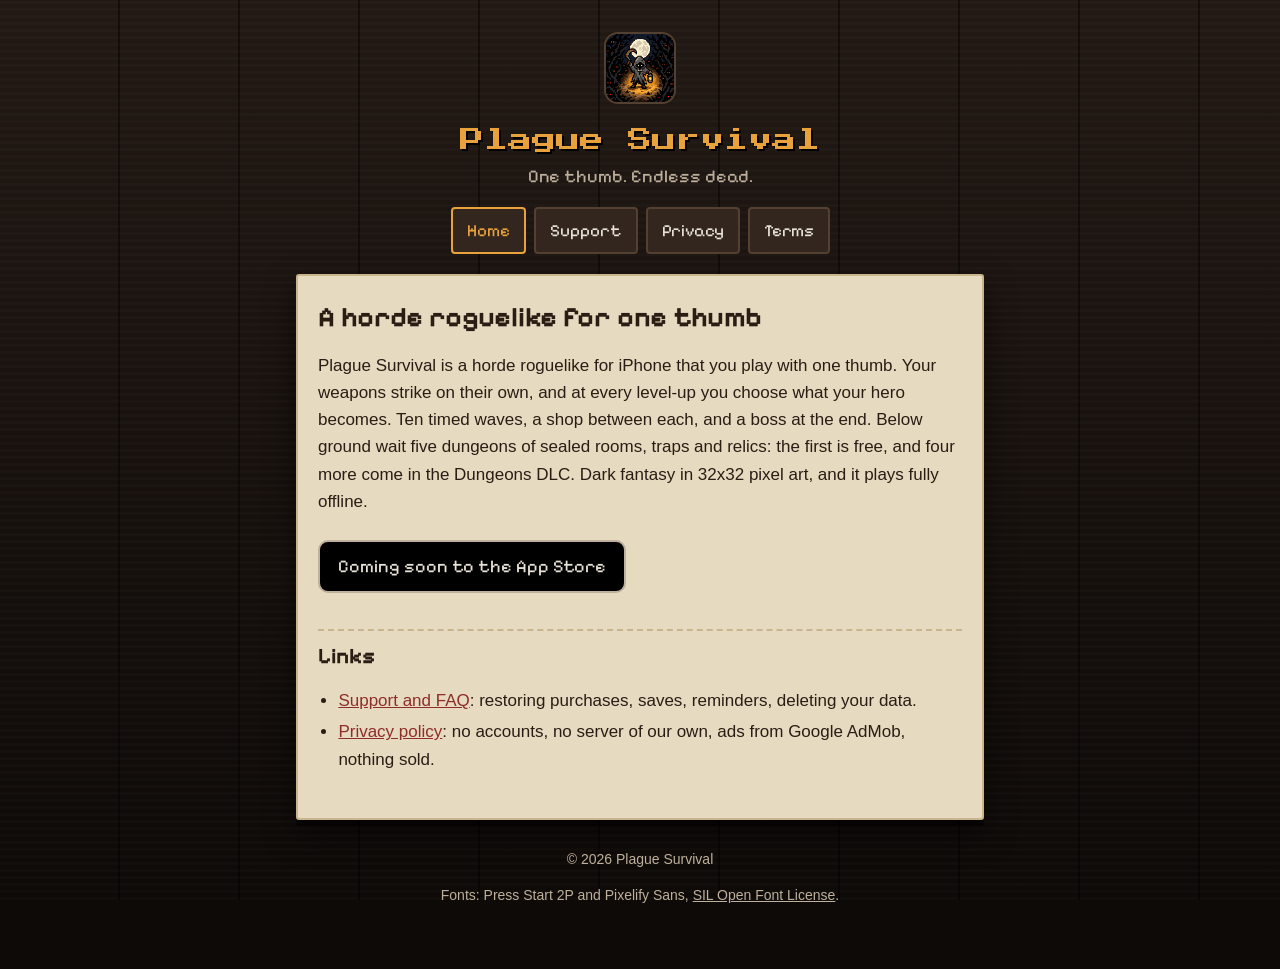
<file: index.html>
<!doctype html>
<html lang="en">
<head>
<meta charset="utf-8">
<meta name="viewport" content="width=device-width, initial-scale=1">
<title>Plague Survival</title>
<meta name="description" content="Plague Survival: a one-thumb dark fantasy horde roguelike for iPhone.">
<link rel="icon" href="icon.png">
<link rel="stylesheet" href="style.css">
</head>
<body>
<div class="wrap">
  <header class="top">
    <a href="./"><img src="icon.png" alt="Plague Survival icon"></a>
    <p class="title">Plague Survival</p>
    <p class="tagline">One thumb. Endless dead.</p>
    <nav>
      <a href="./" aria-current="page">Home</a>
      <a href="support.html">Support</a>
      <a href="privacy.html">Privacy</a>
      <a href="terms.html">Terms</a>
    </nav>
  </header>

  <main class="sheet">
    <h1>A horde roguelike for one thumb</h1>
    <p>Plague Survival is a horde roguelike for iPhone that you play with one thumb. Your weapons strike on their own, and at every level-up you choose what your hero becomes. Ten timed waves, a shop between each, and a boss at the end. Below ground wait five dungeons of sealed rooms, traps and relics: the first is free, and four more come in the Dungeons DLC. Dark fantasy in 32x32 pixel art, and it plays fully offline.</p>

    <!-- [[FILL IN: after the app is live, replace the span below with Apple's official "Download on the App Store" badge (developer.apple.com/app-store/marketing/guidelines/) linking to the App Store page]] -->
    <p><span class="badge">Coming soon to the App Store</span></p>

    <h2>Links</h2>
    <ul>
      <li><a href="support.html">Support and FAQ</a>: restoring purchases, saves, reminders, deleting your data.</li>
      <li><a href="privacy.html">Privacy policy</a>: no accounts, no server of our own, ads from Google AdMob, nothing sold.</li>
    </ul>
  </main>

  <footer>
    <p>&copy; 2026 Plague Survival</p>
    <p>Fonts: Press Start 2P and Pixelify Sans, <a href="fonts/PressStart2P-OFL.txt">SIL Open Font License</a>.</p>
  </footer>
</div>
</body>
</html>
</file>
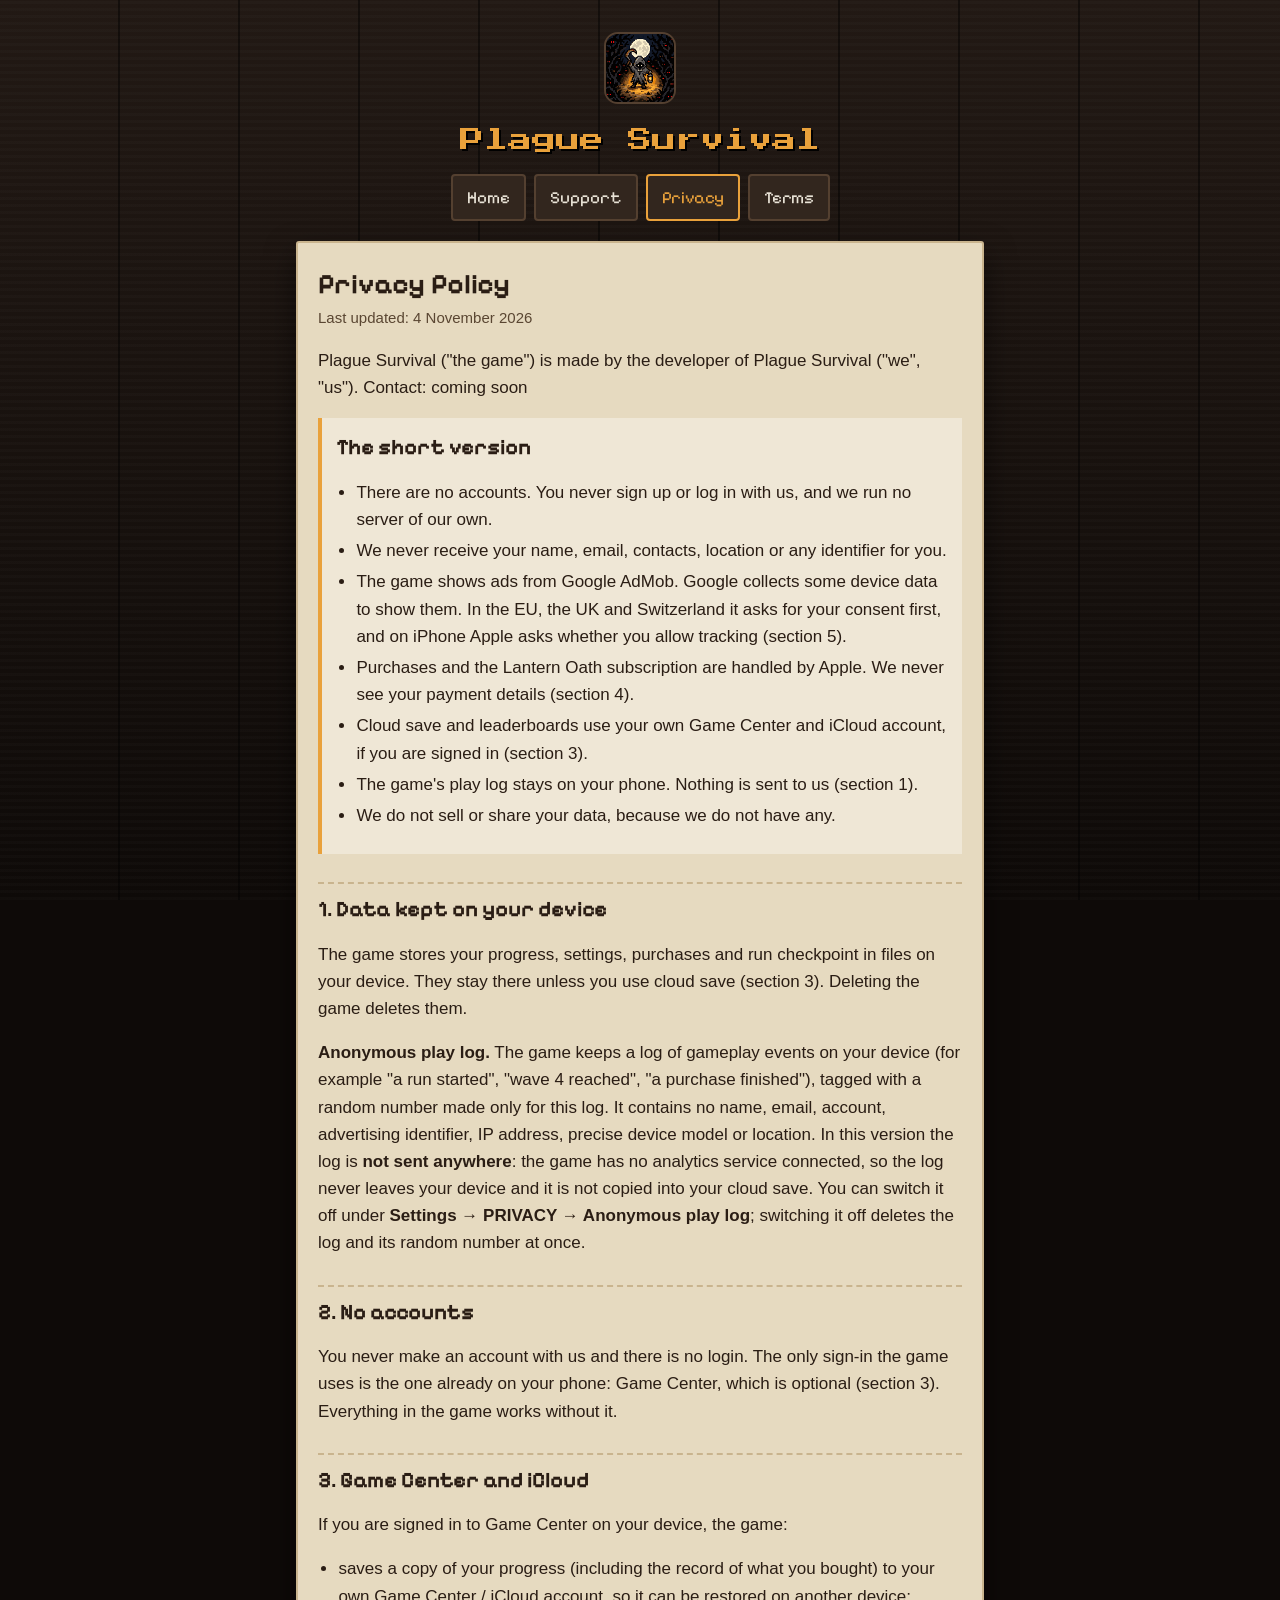
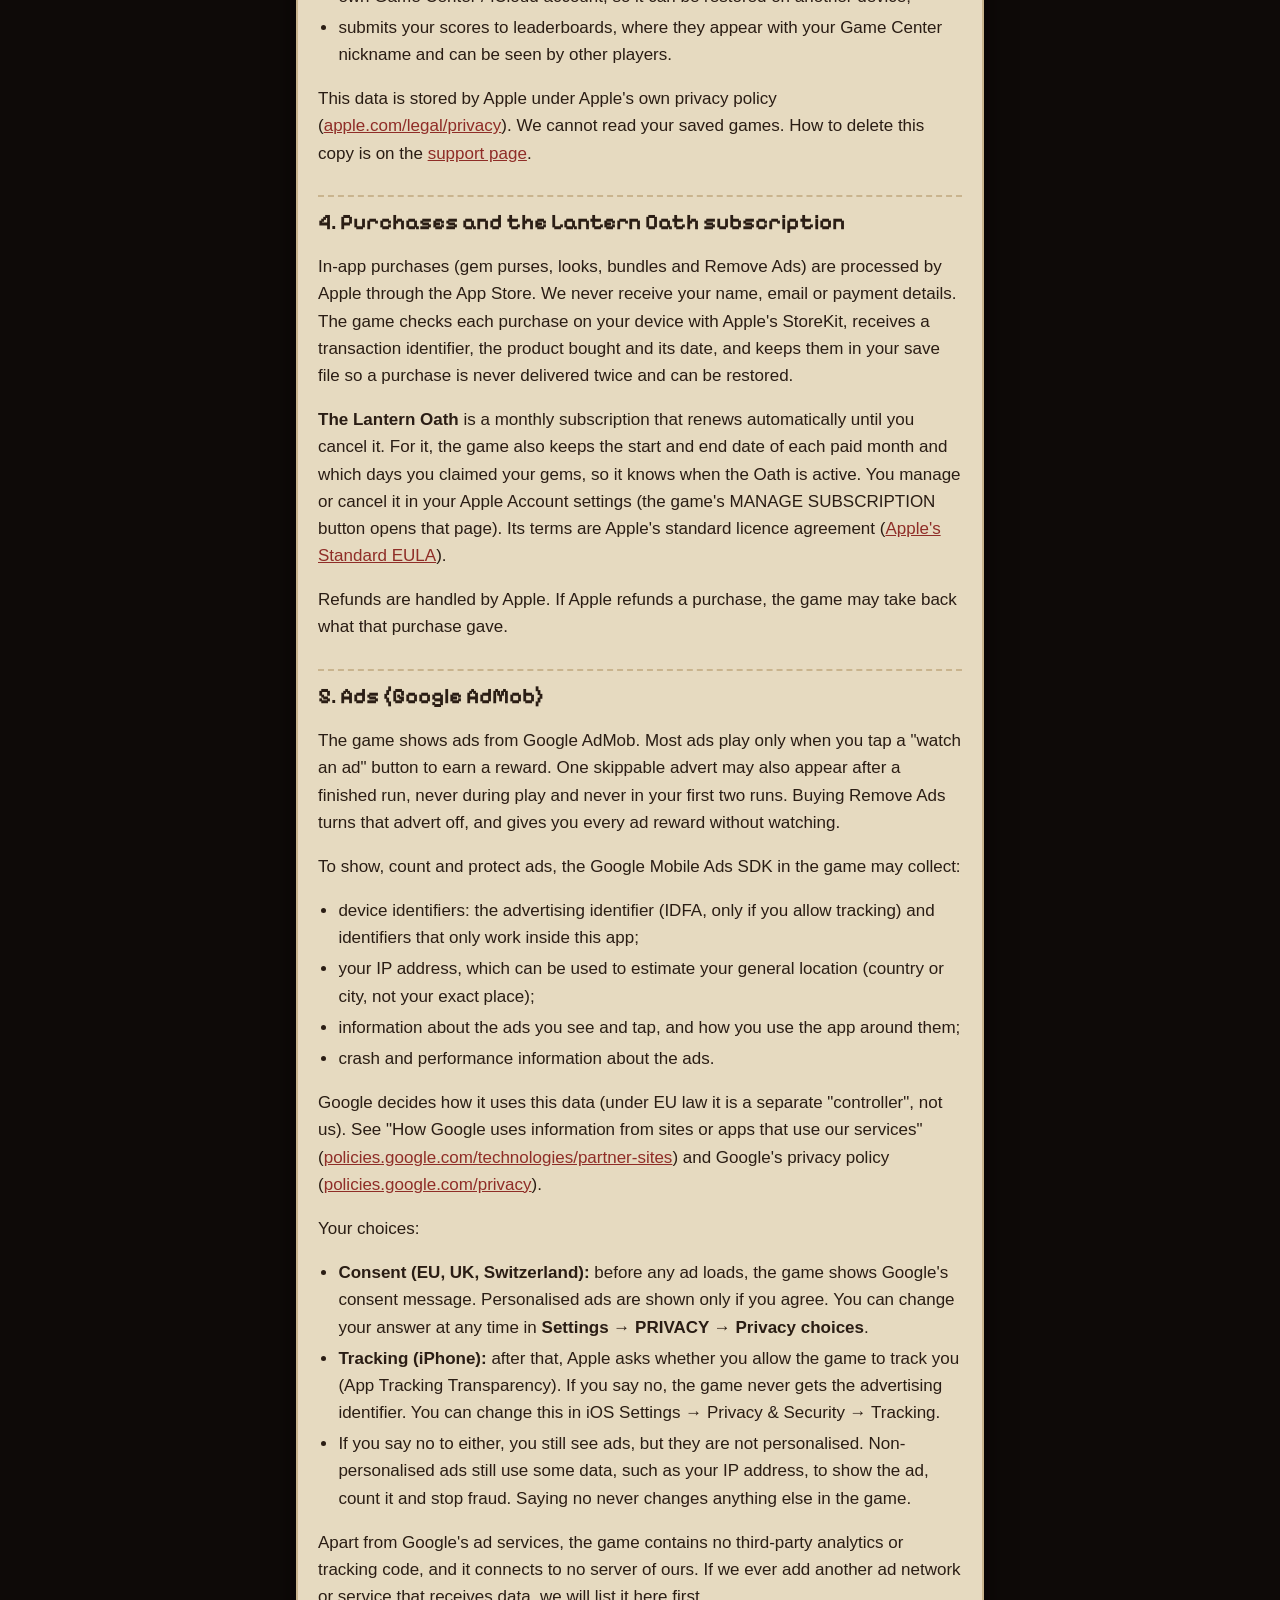
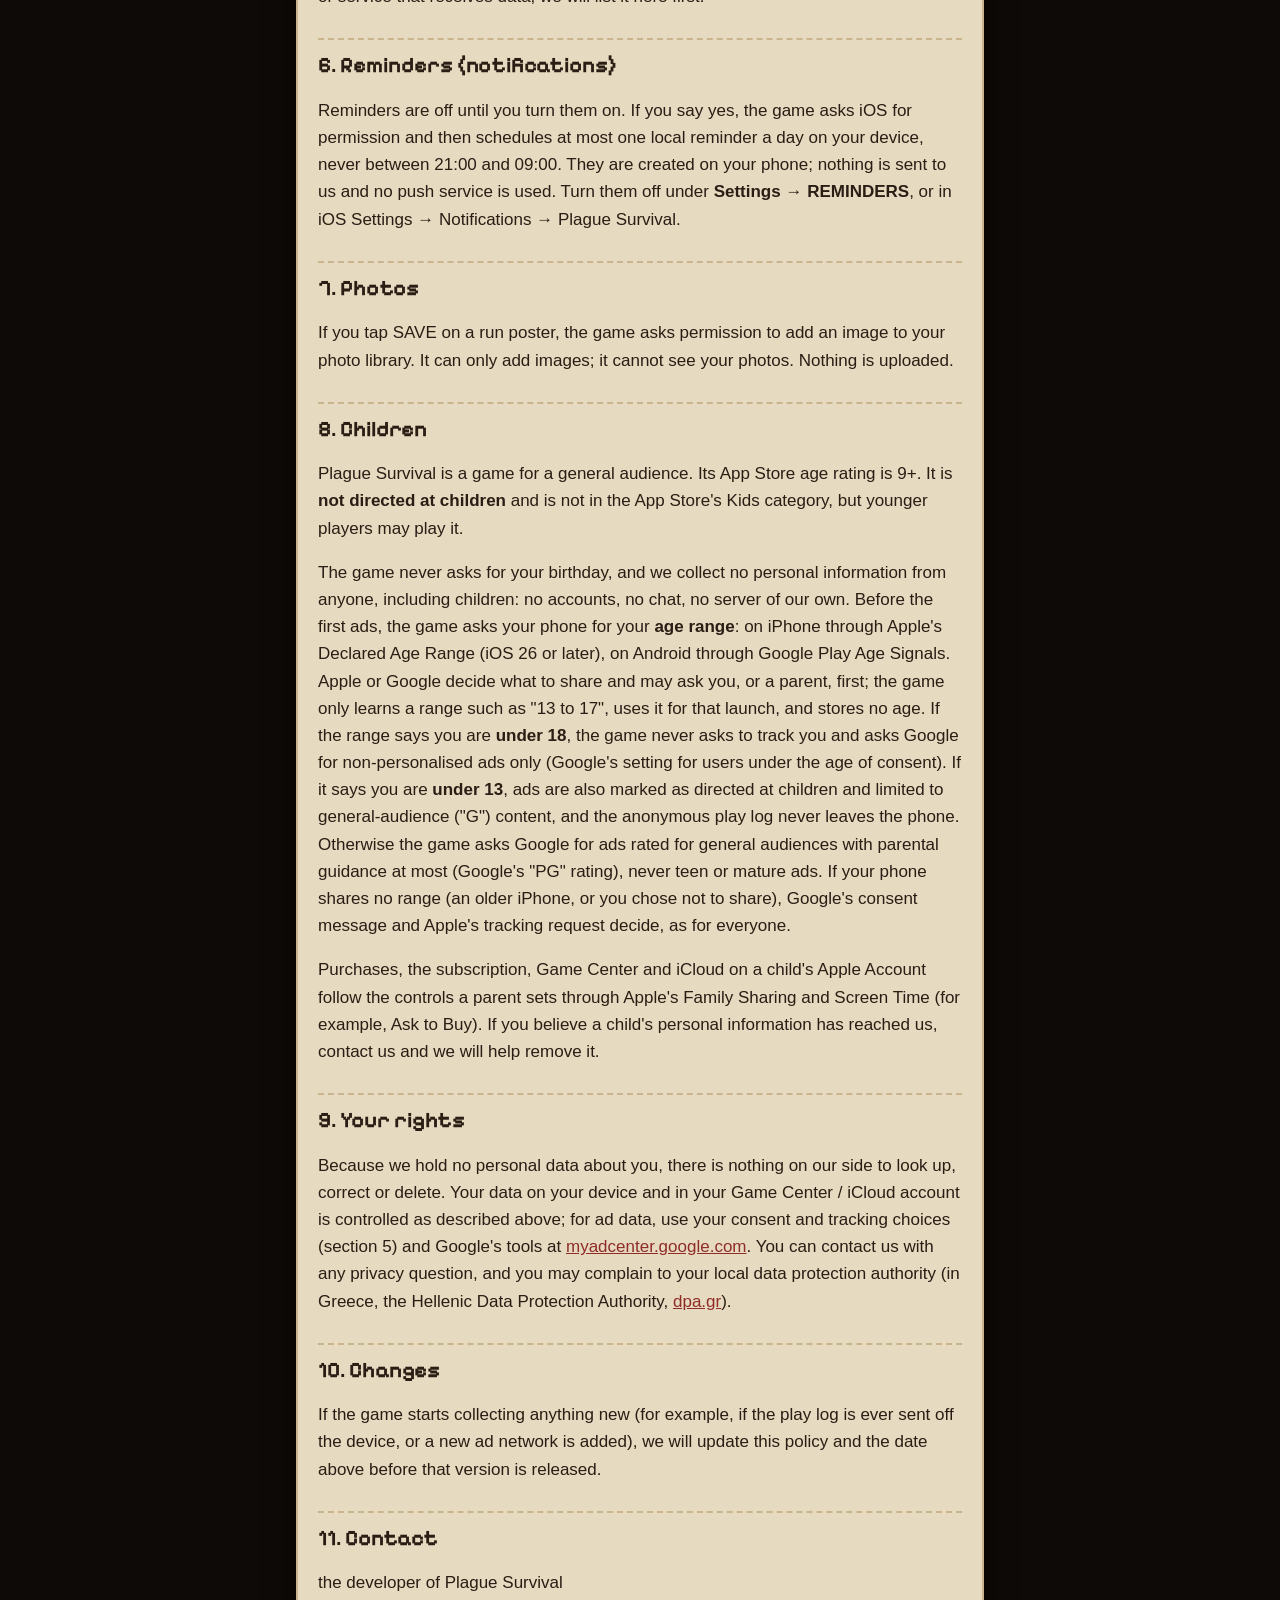
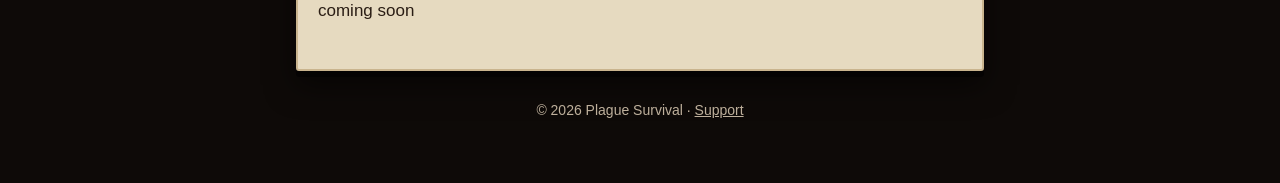
<file: privacy.html>
<!doctype html>
<html lang="en">
<head>
<meta charset="utf-8">
<meta name="viewport" content="width=device-width, initial-scale=1">
<title>Privacy Policy · Plague Survival</title>
<meta name="description" content="Privacy policy for the Plague Survival game.">
<link rel="icon" href="icon.png">
<link rel="stylesheet" href="style.css">
</head>
<body>
<div class="wrap">
  <header class="top">
    <a href="./"><img src="icon.png" alt="Plague Survival icon"></a>
    <p class="title">Plague Survival</p>
    <nav>
      <a href="./">Home</a>
      <a href="support.html">Support</a>
      <a href="privacy.html" aria-current="page">Privacy</a>
      <a href="terms.html">Terms</a>
    </nav>
  </header>

  <main class="sheet">
    <h1>Privacy Policy</h1>
    <p class="updated">Last updated: 4 November 2026</p>

    <p>Plague Survival ("the game") is made by the developer of Plague Survival ("we", "us").
    Contact: coming soon</p>

    <div class="short">
      <h2 style="border:0;margin-top:8px;padding-top:0">The short version</h2>
      <ul>
        <li>There are no accounts. You never sign up or log in with us, and we run no server of our own.</li>
        <li>We never receive your name, email, contacts, location or any identifier for you.</li>
        <li>The game shows ads from Google AdMob. Google collects some device data to show them. In the EU, the UK and Switzerland it asks for your consent first, and on iPhone Apple asks whether you allow tracking (section 5).</li>
        <li>Purchases and the Lantern Oath subscription are handled by Apple. We never see your payment details (section 4).</li>
        <li>Cloud save and leaderboards use your own Game Center and iCloud account, if you are signed in (section 3).</li>
        <li>The game's play log stays on your phone. Nothing is sent to us (section 1).</li>
        <li>We do not sell or share your data, because we do not have any.</li>
      </ul>
    </div>

    <h2>1. Data kept on your device</h2>
    <p>The game stores your progress, settings, purchases and run checkpoint in files on your device. They stay there unless you use cloud save (section 3). Deleting the game deletes them.</p>
    <p><strong>Anonymous play log.</strong> The game keeps a log of gameplay events on your device (for example "a run started", "wave 4 reached", "a purchase finished"), tagged with a random number made only for this log. It contains no name, email, account, advertising identifier, IP address, precise device model or location. In this version the log is <strong>not sent anywhere</strong>: the game has no analytics service connected, so the log never leaves your device and it is not copied into your cloud save. You can switch it off under <strong>Settings &rarr; PRIVACY &rarr; Anonymous play log</strong>; switching it off deletes the log and its random number at once.</p>
    <!-- IF ANALYTICS ARE TURNED ON (data/analytics.json -> provider "gameanalytics", docs/dev/2026-11-03-analytics-sdk.md):
         before that version ships, change the "Last updated" date, replace the paragraph above with the one
         below, replace the short version's play-log bullet with:
           <li>Anonymous play events (runs, screens, purchases) go to GameAnalytics so we can see what to fix, only where the law allows it without asking, or after you agree. You can switch it off (section 1).</li>
         and update the App Store privacy label (the doc's step 6).

    <p><strong>Anonymous play log.</strong> The game keeps a log of gameplay events on your device (for example "a run started", "wave 4 reached", "the shop was opened", "a purchase finished"), tagged with a random number made only for this log. It contains no name, email, account, advertising identifier or location. <strong>Where the law allows it without asking you</strong> (outside the EU, the UK and Switzerland), the game also sends these events to <strong>GameAnalytics</strong> (GameAnalytics ApS, Denmark), which counts them for us so we can see where players get stuck and what to fix. Inside the EU, the UK and Switzerland nothing is sent unless you have agreed. GameAnalytics receives the events, the device's identifier for this app (Apple's "identifier for vendor", never the advertising identifier), the device model, the operating system version, the game version and your IP address, which it uses to estimate your country. It processes them on our behalf and does not use them for advertising or sell them. See <a href="https://gameanalytics.com/privacy">gameanalytics.com/privacy</a>. Switching the log off under <strong>Settings &rarr; PRIVACY &rarr; Anonymous play log</strong> stops sending at once and deletes everything still waiting on your device; to have data already sent deleted, contact us (section 11).</p>
    -->
    <!-- THE PREMIUM EDITION (a second, paid app, docs/dev/2026-11-03-premium-edition.md): when it is on sale, add
         this line to the short version:
           <li>Plague Survival: Premium Edition (the paid app) shows no ads and sells nothing inside the game, so sections 4 and 5 do not apply to it.</li>
    -->

    <h2>2. No accounts</h2>
    <p>You never make an account with us and there is no login. The only sign-in the game uses is the one already on your phone: Game Center, which is optional (section 3). Everything in the game works without it.</p>

    <h2>3. Game Center and iCloud</h2>
    <p>If you are signed in to Game Center on your device, the game:</p>
    <ul>
      <li>saves a copy of your progress (including the record of what you bought) to your own Game Center / iCloud account, so it can be restored on another device;</li>
      <li>submits your scores to leaderboards, where they appear with your Game Center nickname and can be seen by other players.</li>
    </ul>
    <p>This data is stored by Apple under Apple's own privacy policy (<a href="https://www.apple.com/legal/privacy/">apple.com/legal/privacy</a>). We cannot read your saved games. How to delete this copy is on the <a href="support.html#delete">support page</a>.</p>

    <h2>4. Purchases and the Lantern Oath subscription</h2>
    <p>In-app purchases (gem purses, looks, bundles and Remove Ads) are processed by Apple through the App Store. We never receive your name, email or payment details. The game checks each purchase on your device with Apple's StoreKit, receives a transaction identifier, the product bought and its date, and keeps them in your save file so a purchase is never delivered twice and can be restored.</p>
    <p><strong>The Lantern Oath</strong> is a monthly subscription that renews automatically until you cancel it. For it, the game also keeps the start and end date of each paid month and which days you claimed your gems, so it knows when the Oath is active. You manage or cancel it in your Apple Account settings (the game's MANAGE SUBSCRIPTION button opens that page). Its terms are Apple's standard licence agreement (<a href="https://www.apple.com/legal/internet-services/itunes/dev/stdeula/">Apple's Standard EULA</a>).</p>
    <p>Refunds are handled by Apple. If Apple refunds a purchase, the game may take back what that purchase gave.</p>

    <h2>5. Ads (Google AdMob)</h2>
    <p>The game shows ads from Google AdMob. Most ads play only when you tap a "watch an ad" button to earn a reward. One skippable advert may also appear after a finished run, never during play and never in your first two runs. Buying Remove Ads turns that advert off, and gives you every ad reward without watching.</p>
    <p>To show, count and protect ads, the Google Mobile Ads SDK in the game may collect:</p>
    <ul>
      <li>device identifiers: the advertising identifier (IDFA, only if you allow tracking) and identifiers that only work inside this app;</li>
      <li>your IP address, which can be used to estimate your general location (country or city, not your exact place);</li>
      <li>information about the ads you see and tap, and how you use the app around them;</li>
      <li>crash and performance information about the ads.</li>
    </ul>
    <p>Google decides how it uses this data (under EU law it is a separate "controller", not us). See "How Google uses information from sites or apps that use our services" (<a href="https://policies.google.com/technologies/partner-sites">policies.google.com/technologies/partner-sites</a>) and Google's privacy policy (<a href="https://policies.google.com/privacy">policies.google.com/privacy</a>).</p>
    <p>Your choices:</p>
    <ul>
      <li><strong>Consent (EU, UK, Switzerland):</strong> before any ad loads, the game shows Google's consent message. Personalised ads are shown only if you agree. You can change your answer at any time in <strong>Settings &rarr; PRIVACY &rarr; Privacy choices</strong>.</li>
      <li><strong>Tracking (iPhone):</strong> after that, Apple asks whether you allow the game to track you (App Tracking Transparency). If you say no, the game never gets the advertising identifier. You can change this in iOS Settings &rarr; Privacy &amp; Security &rarr; Tracking.</li>
      <li>If you say no to either, you still see ads, but they are not personalised. Non-personalised ads still use some data, such as your IP address, to show the ad, count it and stop fraud. Saying no never changes anything else in the game.</li>
    </ul>
    <p>Apart from Google's ad services, the game contains no third-party analytics or tracking code, and it connects to no server of ours. If we ever add another ad network or service that receives data, we will list it here first.</p>
    <!-- IF BIDDING PARTNERS ARE TURNED ON (data/ad_mediation.json, docs/dev/2026-11-03-ad-mediation.md): replace the
         paragraph above with this one, keeping only the networks that are on, and change the date:

    <p><strong>Other ad networks.</strong> Google AdMob lets other ad networks bid to show each ad: AppLovin, Unity Ads and Liftoff Monetize. When one of them wins, its code in the game shows the ad and may collect the same kinds of data as Google's (the identifiers above, your IP address and general location, and how you interact with the ad). They follow the consent you gave in Google's message and Apple's tracking choice. Each decides how it uses this data: <a href="https://www.applovin.com/privacy/">AppLovin</a>, <a href="https://unity.com/legal/game-player-and-app-user-privacy-policy">Unity</a>, <a href="https://liftoff.io/privacy-policy/">Liftoff</a>. Apart from these, the game contains no third-party tracking code, and it connects to no server of ours.</p>
    -->

    <h2>6. Reminders (notifications)</h2>
    <p>Reminders are off until you turn them on. If you say yes, the game asks iOS for permission and then schedules at most one local reminder a day on your device, never between 21:00 and 09:00. They are created on your phone; nothing is sent to us and no push service is used. Turn them off under <strong>Settings &rarr; REMINDERS</strong>, or in iOS Settings &rarr; Notifications &rarr; Plague Survival.</p>

    <h2>7. Photos</h2>
    <p>If you tap SAVE on a run poster, the game asks permission to add an image to your photo library. It can only add images; it cannot see your photos. Nothing is uploaded.</p>

    <h2>8. Children</h2>
    <p>Plague Survival is a game for a general audience. Its App Store age rating is 9+. It is <strong>not directed at children</strong> and is not in the App Store's Kids category, but younger players may play it.</p>
    <p>The game never asks for your birthday, and we collect no personal information from anyone, including children: no accounts, no chat, no server of our own. Before the first ads, the game asks your phone for your <strong>age range</strong>: on iPhone through Apple's Declared Age Range (iOS 26 or later), on Android through Google Play Age Signals. Apple or Google decide what to share and may ask you, or a parent, first; the game only learns a range such as "13 to 17", uses it for that launch, and stores no age. If the range says you are <strong>under 18</strong>, the game never asks to track you and asks Google for non-personalised ads only (Google's setting for users under the age of consent). If it says you are <strong>under 13</strong>, ads are also marked as directed at children and limited to general-audience ("G") content, and the anonymous play log never leaves the phone. Otherwise the game asks Google for ads rated for general audiences with parental guidance at most (Google's "PG" rating), never teen or mature ads. If your phone shares no range (an older iPhone, or you chose not to share), Google's consent message and Apple's tracking request decide, as for everyone.</p>
    <p>Purchases, the subscription, Game Center and iCloud on a child's Apple Account follow the controls a parent sets through Apple's Family Sharing and Screen Time (for example, Ask to Buy). If you believe a child's personal information has reached us, contact us and we will help remove it.</p>

    <h2>9. Your rights</h2>
    <p>Because we hold no personal data about you, there is nothing on our side to look up, correct or delete. Your data on your device and in your Game Center / iCloud account is controlled as described above; for ad data, use your consent and tracking choices (section 5) and Google's tools at <a href="https://myadcenter.google.com/">myadcenter.google.com</a>. You can contact us with any privacy question, and you may complain to your local data protection authority (in Greece, the Hellenic Data Protection Authority, <a href="https://www.dpa.gr/">dpa.gr</a>).</p>

    <h2>10. Changes</h2>
    <p>If the game starts collecting anything new (for example, if the play log is ever sent off the device, or a new ad network is added), we will update this policy and the date above before that version is released.</p>

    <h2>11. Contact</h2>
    <p>the developer of Plague Survival<br>
    coming soon</p>
  </main>

  <footer>
    <p>&copy; 2026 Plague Survival · <a href="support.html">Support</a></p>
  </footer>
</div>
</body>
</html>
</file>
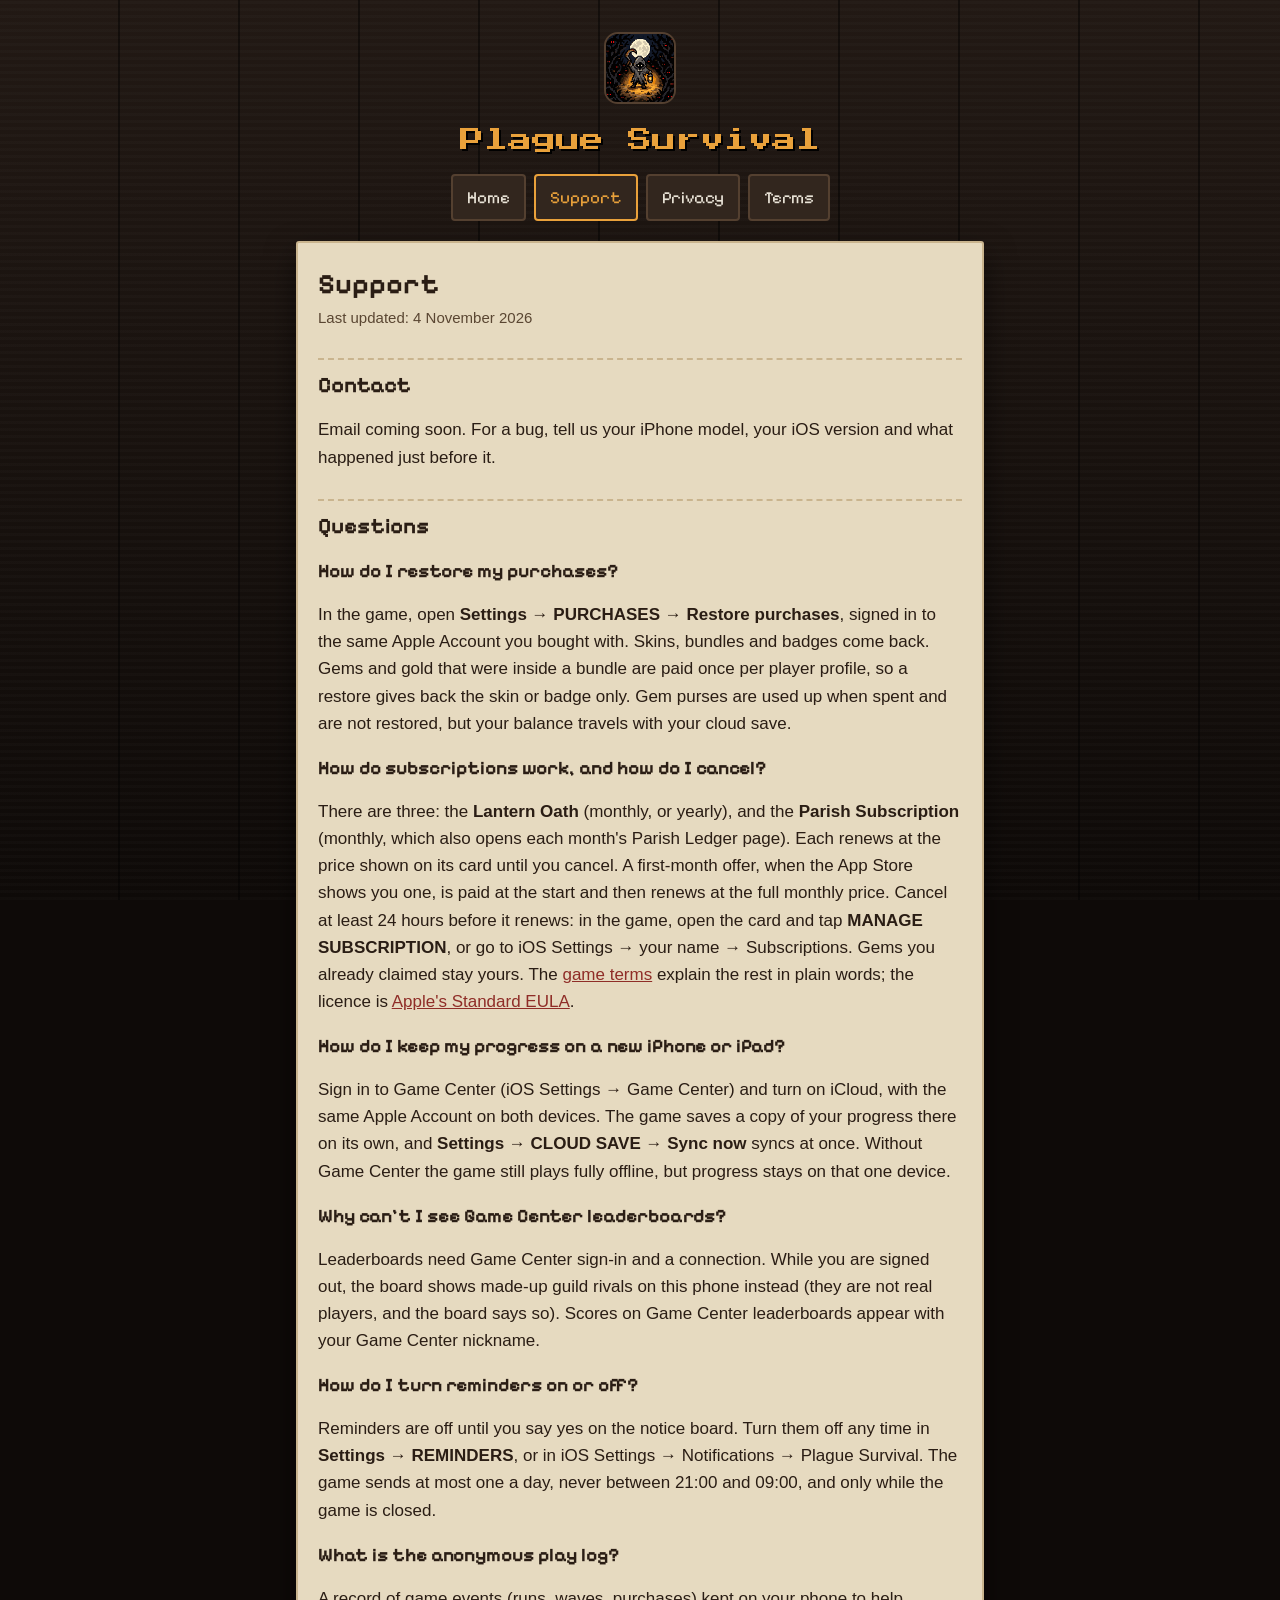
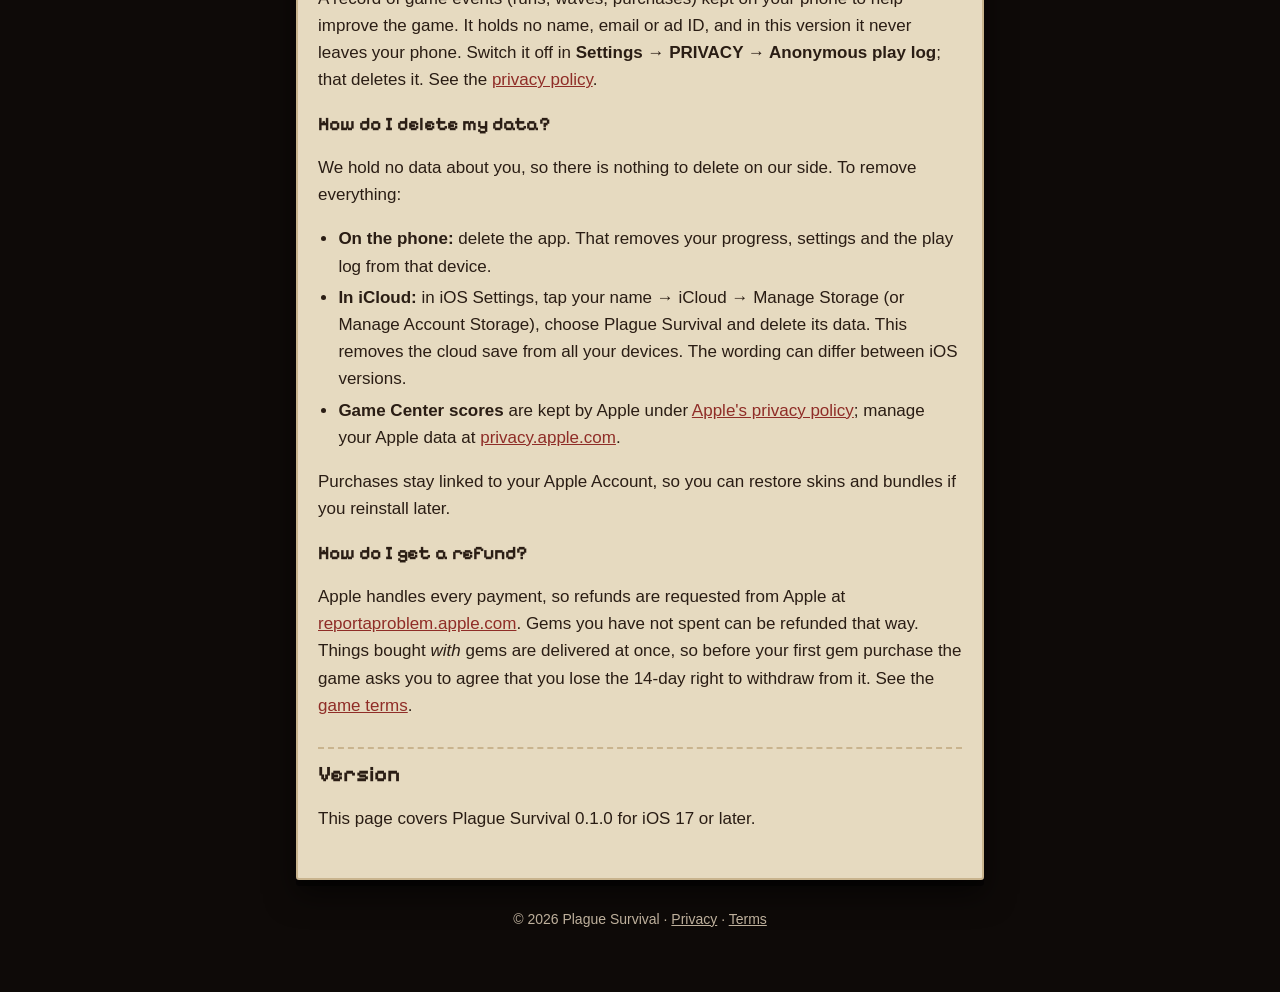
<file: support.html>
<!doctype html>
<html lang="en">
<head>
<meta charset="utf-8">
<meta name="viewport" content="width=device-width, initial-scale=1">
<title>Support · Plague Survival</title>
<meta name="description" content="Help and contact for the Plague Survival game.">
<link rel="icon" href="icon.png">
<link rel="stylesheet" href="style.css">
</head>
<body>
<div class="wrap">
  <header class="top">
    <a href="./"><img src="icon.png" alt="Plague Survival icon"></a>
    <p class="title">Plague Survival</p>
    <nav>
      <a href="./">Home</a>
      <a href="support.html" aria-current="page">Support</a>
      <a href="privacy.html">Privacy</a>
      <a href="terms.html">Terms</a>
    </nav>
  </header>

  <main class="sheet">
    <h1>Support</h1>
    <p class="updated">Last updated: 4 November 2026</p>

    <h2>Contact</h2>
    <p>Email coming soon. For a bug, tell us your iPhone model, your iOS version and what happened just before it.</p>

    <h2>Questions</h2>

    <h3>How do I restore my purchases?</h3>
    <p>In the game, open <strong>Settings &rarr; PURCHASES &rarr; Restore purchases</strong>, signed in to the same Apple Account you bought with. Skins, bundles and badges come back. Gems and gold that were inside a bundle are paid once per player profile, so a restore gives back the skin or badge only. Gem purses are used up when spent and are not restored, but your balance travels with your cloud save.</p>

    <h3>How do subscriptions work, and how do I cancel?</h3>
    <p>There are three: the <strong>Lantern Oath</strong> (monthly, or yearly), and the <strong>Parish Subscription</strong> (monthly, which also opens each month's Parish Ledger page). Each renews at the price shown on its card until you cancel. A first-month offer, when the App Store shows you one, is paid at the start and then renews at the full monthly price. Cancel at least 24 hours before it renews: in the game, open the card and tap <strong>MANAGE SUBSCRIPTION</strong>, or go to iOS Settings &rarr; your name &rarr; Subscriptions. Gems you already claimed stay yours. The <a href="terms.html">game terms</a> explain the rest in plain words; the licence is <a href="https://www.apple.com/legal/internet-services/itunes/dev/stdeula/">Apple's Standard EULA</a>.</p>

    <h3>How do I keep my progress on a new iPhone or iPad?</h3>
    <p>Sign in to Game Center (iOS Settings &rarr; Game Center) and turn on iCloud, with the same Apple Account on both devices. The game saves a copy of your progress there on its own, and <strong>Settings &rarr; CLOUD SAVE &rarr; Sync now</strong> syncs at once. Without Game Center the game still plays fully offline, but progress stays on that one device.</p>

    <h3>Why can't I see Game Center leaderboards?</h3>
    <p>Leaderboards need Game Center sign-in and a connection. While you are signed out, the board shows made-up guild rivals on this phone instead (they are not real players, and the board says so). Scores on Game Center leaderboards appear with your Game Center nickname.</p>

    <h3>How do I turn reminders on or off?</h3>
    <p>Reminders are off until you say yes on the notice board. Turn them off any time in <strong>Settings &rarr; REMINDERS</strong>, or in iOS Settings &rarr; Notifications &rarr; Plague Survival. The game sends at most one a day, never between 21:00 and 09:00, and only while the game is closed.</p>

    <h3>What is the anonymous play log?</h3>
    <p>A record of game events (runs, waves, purchases) kept on your phone to help improve the game. It holds no name, email or ad ID, and in this version it never leaves your phone. Switch it off in <strong>Settings &rarr; PRIVACY &rarr; Anonymous play log</strong>; that deletes it. See the <a href="privacy.html">privacy policy</a>.</p>

    <h3 id="delete">How do I delete my data?</h3>
    <p>We hold no data about you, so there is nothing to delete on our side. To remove everything:</p>
    <ul>
      <li><strong>On the phone:</strong> delete the app. That removes your progress, settings and the play log from that device.</li>
      <li><strong>In iCloud:</strong> in iOS Settings, tap your name &rarr; iCloud &rarr; Manage Storage (or Manage Account Storage), choose Plague Survival and delete its data. This removes the cloud save from all your devices. The wording can differ between iOS versions.</li>
      <li><strong>Game Center scores</strong> are kept by Apple under <a href="https://www.apple.com/legal/privacy/">Apple's privacy policy</a>; manage your Apple data at <a href="https://privacy.apple.com/">privacy.apple.com</a>.</li>
    </ul>
    <p>Purchases stay linked to your Apple Account, so you can restore skins and bundles if you reinstall later.</p>

    <h3>How do I get a refund?</h3>
    <p>Apple handles every payment, so refunds are requested from Apple at <a href="https://reportaproblem.apple.com/">reportaproblem.apple.com</a>. Gems you have not spent can be refunded that way. Things bought <em>with</em> gems are delivered at once, so before your first gem purchase the game asks you to agree that you lose the 14-day right to withdraw from it. See the <a href="terms.html">game terms</a>.</p>

    <h2>Version</h2>
    <!-- Update with each release: application/short_version and min_ios_version in export_presets.cfg -->
    <p>This page covers Plague Survival 0.1.0 for iOS 17 or later.</p>
  </main>

  <footer>
    <p>&copy; 2026 Plague Survival · <a href="privacy.html">Privacy</a> · <a href="terms.html">Terms</a></p>
  </footer>
</div>
</body>
</html>
</file>
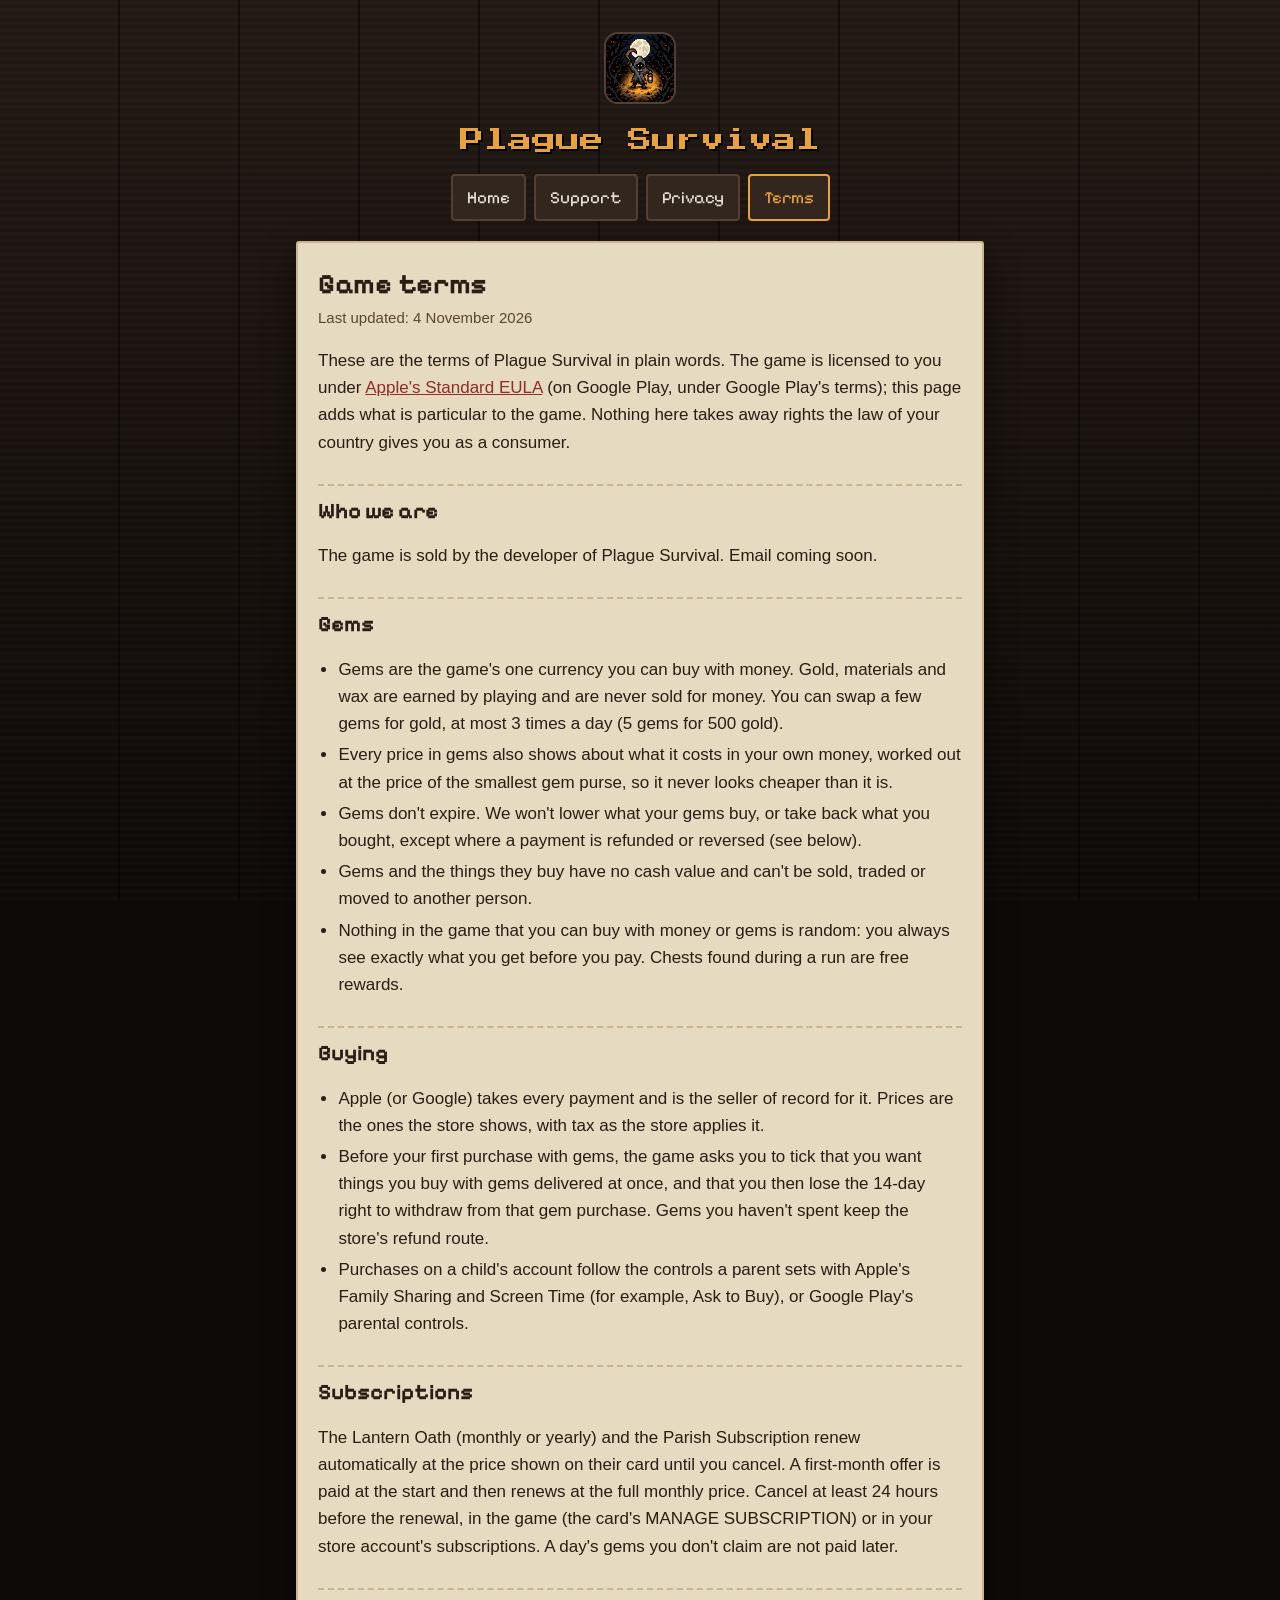
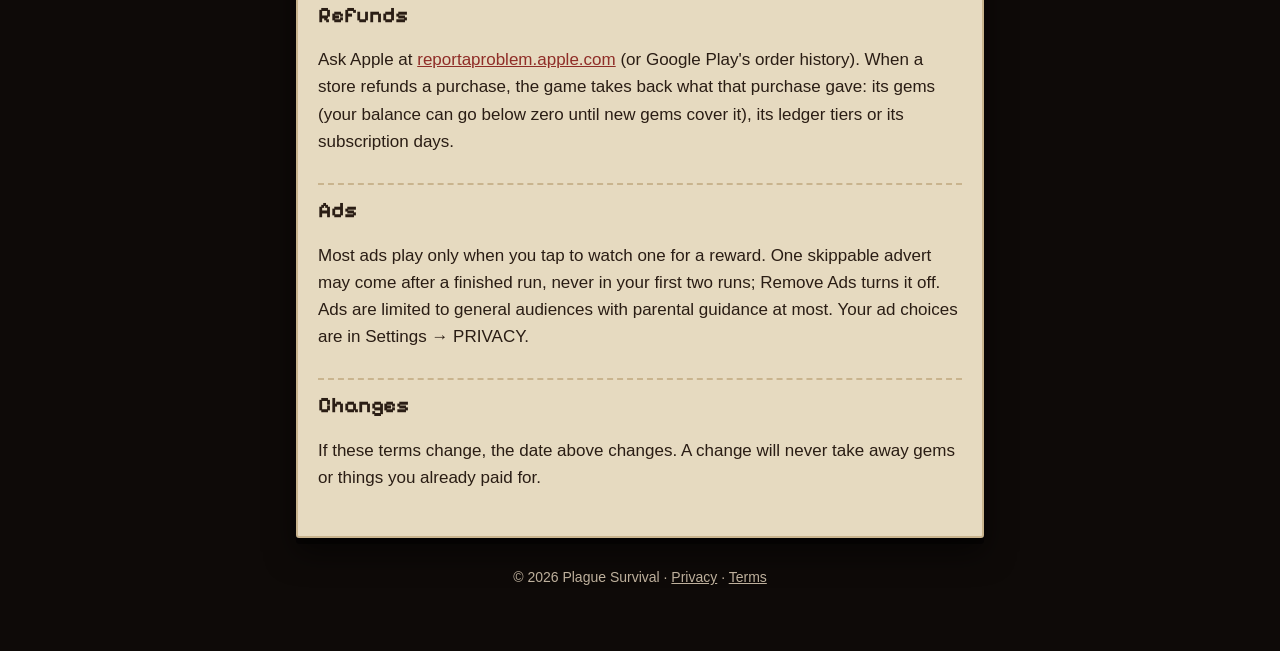
<file: terms.html>
<!doctype html>
<html lang="en">
<head>
<meta charset="utf-8">
<meta name="viewport" content="width=device-width, initial-scale=1">
<title>Game terms · Plague Survival</title>
<meta name="description" content="The Plague Survival game terms in plain words: gems, purchases, subscriptions, refunds and your rights.">
<link rel="icon" href="icon.png">
<link rel="stylesheet" href="style.css">
</head>
<body>
<div class="wrap">
  <header class="top">
    <a href="./"><img src="icon.png" alt="Plague Survival icon"></a>
    <p class="title">Plague Survival</p>
    <nav>
      <a href="./">Home</a>
      <a href="support.html">Support</a>
      <a href="privacy.html">Privacy</a>
      <a href="terms.html" aria-current="page">Terms</a>
    </nav>
  </header>

  <main class="sheet">
    <h1>Game terms</h1>
    <p class="updated">Last updated: 4 November 2026</p>

    <p>These are the terms of Plague Survival in plain words. The game is licensed to you under <a href="https://www.apple.com/legal/internet-services/itunes/dev/stdeula/">Apple's Standard EULA</a> (on Google Play, under Google Play's terms); this page adds what is particular to the game. Nothing here takes away rights the law of your country gives you as a consumer.</p>

    <h2>Who we are</h2>
    <p>The game is sold by the developer of Plague Survival. Email coming soon.</p>

    <h2>Gems</h2>
    <ul>
      <li>Gems are the game's one currency you can buy with money. Gold, materials and wax are earned by playing and are never sold for money. You can swap a few gems for gold, at most 3 times a day (5 gems for 500 gold).</li>
      <li>Every price in gems also shows about what it costs in your own money, worked out at the price of the smallest gem purse, so it never looks cheaper than it is.</li>
      <li>Gems don't expire. We won't lower what your gems buy, or take back what you bought, except where a payment is refunded or reversed (see below).</li>
      <li>Gems and the things they buy have no cash value and can't be sold, traded or moved to another person.</li>
      <li>Nothing in the game that you can buy with money or gems is random: you always see exactly what you get before you pay. Chests found during a run are free rewards.</li>
    </ul>

    <h2>Buying</h2>
    <ul>
      <li>Apple (or Google) takes every payment and is the seller of record for it. Prices are the ones the store shows, with tax as the store applies it.</li>
      <li>Before your first purchase with gems, the game asks you to tick that you want things you buy with gems delivered at once, and that you then lose the 14-day right to withdraw from that gem purchase. Gems you haven't spent keep the store's refund route.</li>
      <li>Purchases on a child's account follow the controls a parent sets with Apple's Family Sharing and Screen Time (for example, Ask to Buy), or Google Play's parental controls.</li>
    </ul>

    <h2>Subscriptions</h2>
    <p>The Lantern Oath (monthly or yearly) and the Parish Subscription renew automatically at the price shown on their card until you cancel. A first-month offer is paid at the start and then renews at the full monthly price. Cancel at least 24 hours before the renewal, in the game (the card's MANAGE SUBSCRIPTION) or in your store account's subscriptions. A day's gems you don't claim are not paid later.</p>

    <h2>Refunds</h2>
    <p>Ask Apple at <a href="https://reportaproblem.apple.com/">reportaproblem.apple.com</a> (or Google Play's order history). When a store refunds a purchase, the game takes back what that purchase gave: its gems (your balance can go below zero until new gems cover it), its ledger tiers or its subscription days.</p>

    <h2>Ads</h2>
    <p>Most ads play only when you tap to watch one for a reward. One skippable advert may come after a finished run, never in your first two runs; Remove Ads turns it off. Ads are limited to general audiences with parental guidance at most. Your ad choices are in Settings &rarr; PRIVACY.</p>

    <h2>Changes</h2>
    <p>If these terms change, the date above changes. A change will never take away gems or things you already paid for.</p>
  </main>

  <footer>
    <p>&copy; 2026 Plague Survival · <a href="privacy.html">Privacy</a> · <a href="terms.html">Terms</a></p>
  </footer>
</div>
</body>
</html>
</file>
<file: style.css>
/* Plague Survival site: the game's Tavern Board palette (scripts/ui/ui_theme.gd), dark wood around a paper sheet. */
@font-face {
  font-family: "Press Start 2P";
  src: url("fonts/PressStart2P-Regular.ttf") format("truetype");
  font-display: swap;
}
@font-face {
  font-family: "Pixelify Sans";
  src: url("fonts/PixelifySans-Variable.ttf") format("truetype");
  font-weight: 400 700;
  font-display: swap;
}

:root {
  --wood: #0e0a08;      /* BLACK */
  --wood-mid: #221914;  /* INK */
  --wood-light: #32261e;/* INK_LIGHT */
  --seam: #544030;      /* LINE */
  --bone: #e8e2d6;      /* BONE */
  --bone-dim: #beb09c;  /* BONE_DIM */
  --lantern: #e9a13b;   /* ACCENT */
  --paper: #e6dac0;
  --paper-edge: #c9b48e;
  --ink: #2a1d14;
  --ink-soft: #5a4632;
  --red: #8f2d27;       /* HP, darkened to read on paper */
}

* { box-sizing: border-box; }

html { -webkit-text-size-adjust: 100%; }

body {
  margin: 0;
  color: var(--bone);
  background-color: var(--wood);
  /* stained wood planks */
  background-image:
    repeating-linear-gradient(90deg, transparent 0 118px, rgba(0, 0, 0, .45) 118px 120px),
    repeating-linear-gradient(0deg, rgba(255, 255, 255, .015) 0 3px, transparent 3px 7px),
    linear-gradient(180deg, var(--wood-mid), var(--wood));
  background-attachment: fixed;
  font: 17px/1.6 -apple-system, BlinkMacSystemFont, "Segoe UI", Roboto, Helvetica, Arial, sans-serif;
}

.wrap { max-width: 720px; margin: 0 auto; padding: 24px 16px 48px; }

header.top { text-align: center; padding: 8px 0 20px; }
header.top a { color: inherit; text-decoration: none; }
header.top img { width: 72px; height: 72px; image-rendering: pixelated; border: 2px solid var(--seam); border-radius: 14px; }
.title {
  font-family: "Press Start 2P", monospace;
  font-size: clamp(16px, 5vw, 24px);
  line-height: 1.4;
  color: var(--lantern);
  margin: 12px 0 4px;
  text-shadow: 2px 2px 0 #000;
}
.tagline { font-family: "Pixelify Sans", sans-serif; color: var(--bone-dim); margin: 0; font-size: 18px; }

nav { display: flex; flex-wrap: wrap; justify-content: center; gap: 8px; margin: 16px 0 0; }
nav a {
  font-family: "Pixelify Sans", sans-serif;
  color: var(--bone);
  text-decoration: none;
  padding: 8px 14px;
  min-height: 44px;
  display: inline-flex;
  align-items: center;
  background: var(--wood-light);
  border: 2px solid var(--seam);
  border-radius: 4px;
}
nav a:hover, nav a:focus-visible { border-color: var(--lantern); }
nav a[aria-current="page"] { color: var(--lantern); border-color: var(--lantern); }

/* the paper sheet nailed to the board */
.sheet {
  background: var(--paper);
  color: var(--ink);
  border: 2px solid var(--paper-edge);
  border-radius: 3px;
  box-shadow: 0 6px 0 rgba(0, 0, 0, .5), 0 14px 30px rgba(0, 0, 0, .55);
  padding: 24px 20px 28px;
  overflow-wrap: anywhere;
}
.sheet h1, .sheet h2, .sheet h3 { font-family: "Pixelify Sans", sans-serif; color: var(--ink); line-height: 1.25; }
.sheet h1 { font-size: 28px; margin: 0 0 4px; }
.sheet h2 { font-size: 22px; margin: 28px 0 8px; padding-top: 12px; border-top: 2px dashed var(--paper-edge); }
.sheet h3 { font-size: 19px; margin: 20px 0 4px; }
.sheet a { color: var(--red); }
.sheet ul { padding-left: 1.2em; }
.sheet li { margin: 4px 0; }
.updated { color: var(--ink-soft); margin: 0 0 16px; font-size: 15px; }
.short { background: rgba(255, 255, 255, .35); border-left: 4px solid var(--lantern); padding: 8px 14px; }

.badge {
  display: inline-block;
  font-family: "Pixelify Sans", sans-serif;
  font-size: 18px;
  color: var(--bone);
  background: #000;
  border: 2px solid var(--bone-dim);
  border-radius: 10px;
  padding: 10px 18px;
  margin: 8px 0;
}

footer { text-align: center; color: var(--bone-dim); font-size: 14px; margin-top: 28px; }
footer a { color: var(--bone-dim); }
</file>
